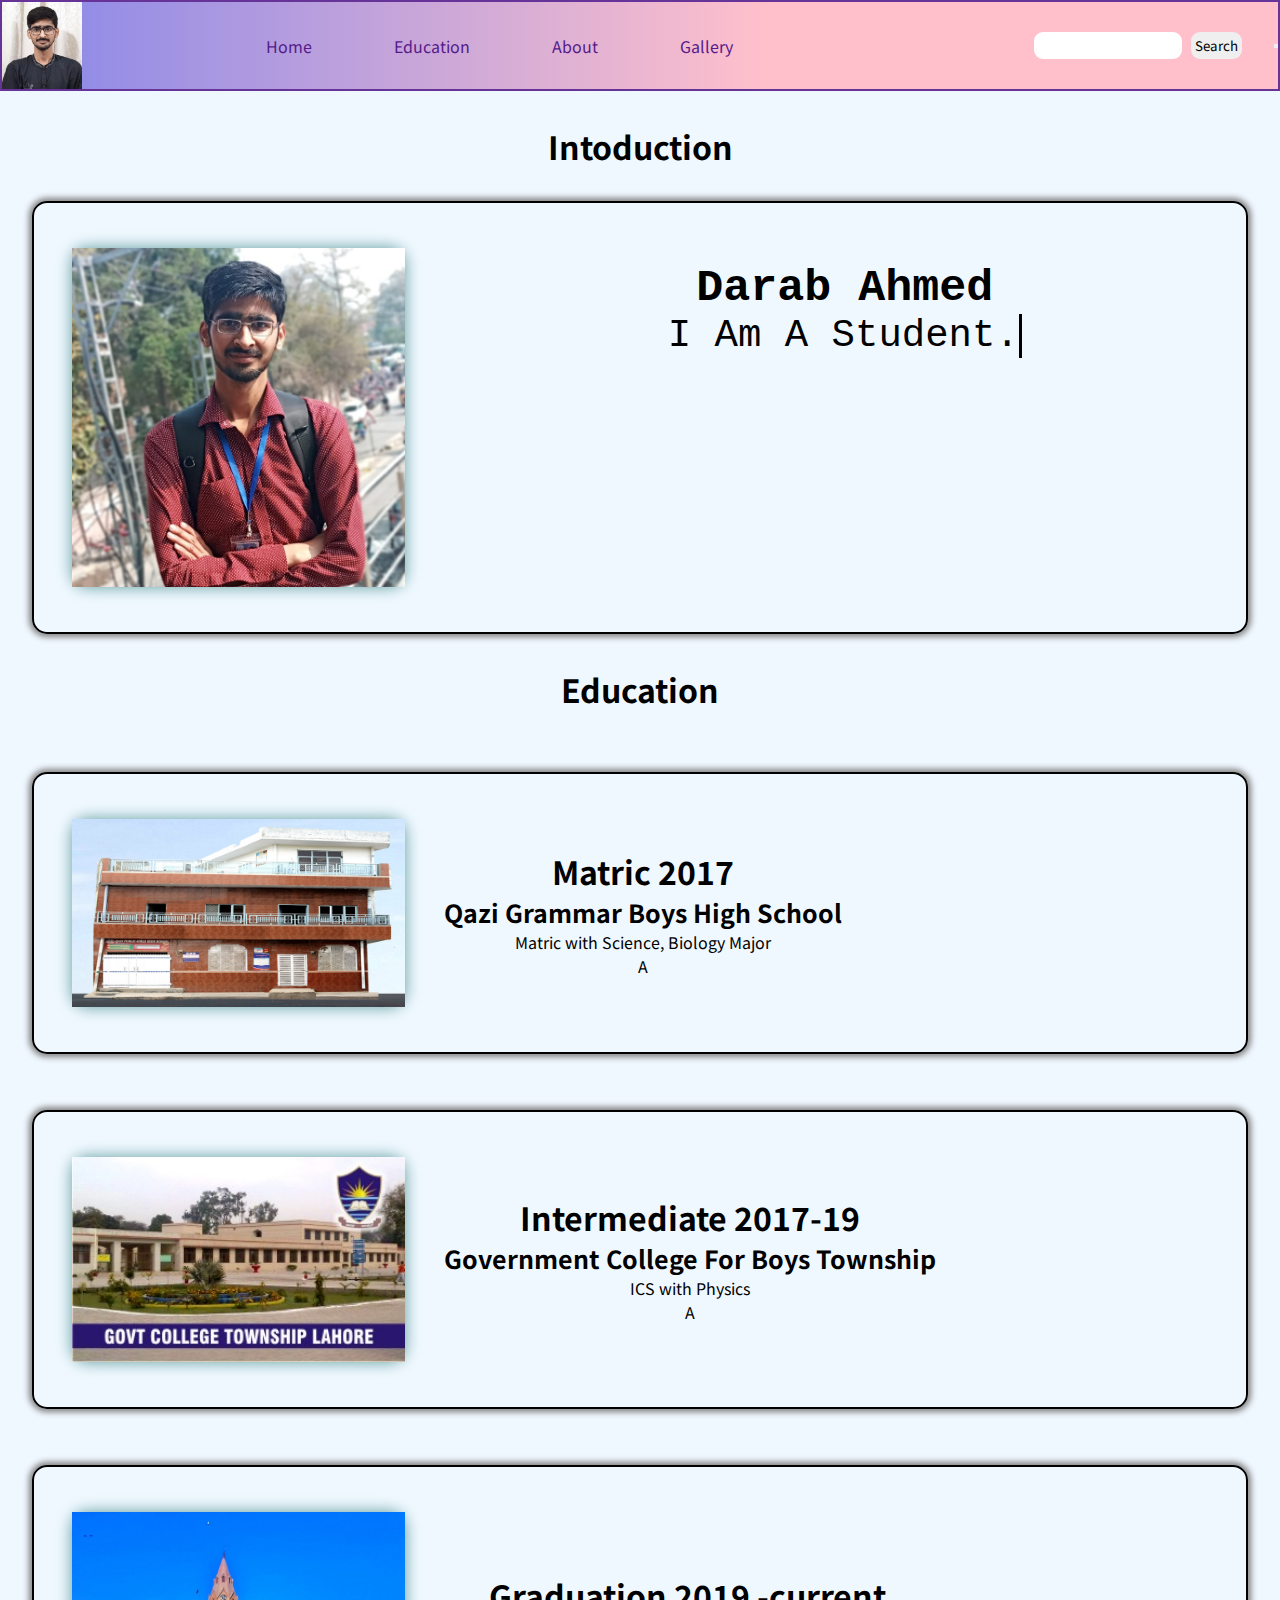
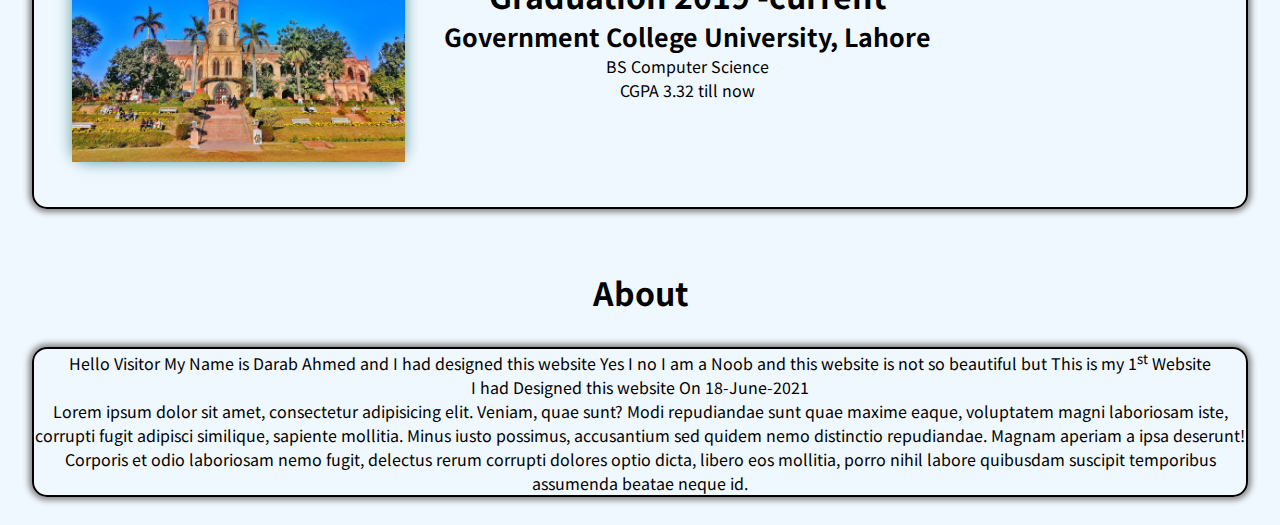
<file: index.html>
<!DOCTYPE html>
<html lang="en">

<head>
    <meta charset="UTF-8">
    <meta http-equiv="X-UA-Compatible" content="IE=edge">
    <meta name="viewport" content="width=device-width, initial-scale=1.0">
    <title>Document</title>
    <link rel="preconnect" href="https://fonts.gstatic.com">
    <link href="https://fonts.googleapis.com/css2?family=Noto+Sans+JP:wght@500&display=swap" rel="stylesheet">

    <link rel="stylesheet" href="style.css">
    <link rel="stylesheet" href="general.css">
    <link rel="stylesheet" href="mobile.css">
</head>

<body>
    <header id="header">
        <img src="res/logo.jpg" alt="">
        <nav id="navbar">
            <ul>
                <li><a href="#home">Home</a></li>
                <li><a href="#Education">Education</a></li>
                <li><a href="#About">About</a></li>
                <li><a href="#Gallery">Gallery</a></li>
            </ul>

        </nav>
        <form action="">
            <input type="text">
            <button id="submit">Search</button>
        </form>

        <button id="hamburger">
            <div class="line"></div>
            <div class="line"></div>
            <div class="line"></div>
        </button>

    </header>
    <h1 id="home" class="intro"><a href="#home">Intoduction</a></h1>
    <a href="#navbar">
        <section class="section">
            <img id="my" class="section-img" src="res/img.jpg">
            <div class="char">
                <p id="name"><strong>Darab Ahmed</strong></p>
                <p><span class="text">I am a Student. </span></p>
            </div>
        </section>
    </a>
    <h1 id="Education" class="intro"><a href="#Education">Education</a></h1>
    <a href="#header">
        <section class="education-item">
            <div class="section">
                <div class="educationRow">
                    <img class="section-img" src="res/school.jpg">
                    <div class="details">
                        <h1>Matric 2017</h1>
                        <h4>Qazi Grammar Boys High School</h4>
                        <p>Matric with Science, Biology Major</p>
                        <p>A</p>
                    </div>
                </div>
            </div>
    </a>
    <a href="#header">
        <div class="section">
            <div class="educationRow">
                <img class="section-img" src="res/clg.jpg" />
                <div class="details">
                    <h1>Intermediate 2017-19</h1>
                    <h4>Government College For Boys Township</h4>
                    <p>ICS with Physics</p>
                    <p>A</p>
                </div>
            </div>
        </div>
    </a>
    <a href="#header">
        <div class="section">
            <div class="educationRow">
                <img class="section-img" src="res/gcu.jpg" />
                <div class="details">
                    <h1>Graduation 2019 -current</h1>
                    <h4>Government College University, Lahore</h4>
                    <p>BS Computer Science</p>
                    <p>CGPA 3.32 till now</p>
                </div>
            </div>
        </div>
    </a>
    </section>
    <a href="#header">
        <h1 class="intro">About</h1>
        <section id="About" class="section">
            <p>Hello Visitor My Name is Darab Ahmed and I had designed this website Yes I no I am a Noob and this
                website is
                not so beautiful but This is my 1<sup>st</sup> Website </p>
            <p>I had Designed this website On 18-June-2021 </p>
            <p>Lorem ipsum dolor sit amet, consectetur adipisicing elit. Veniam, quae sunt? Modi repudiandae sunt quae
                maxime eaque, voluptatem magni laboriosam iste, corrupti fugit adipisci similique, sapiente mollitia.
                Minus
                iusto possimus, accusantium sed quidem nemo distinctio repudiandae. Magnam aperiam a ipsa deserunt!
                Corporis
                et odio laboriosam nemo fugit, delectus rerum corrupti dolores optio dicta, libero eos mollitia, porro
                nihil
                labore quibusdam suscipit temporibus assumenda beatae neque id.</p>
        </section>
    </a>

</body>

</html>
</file>
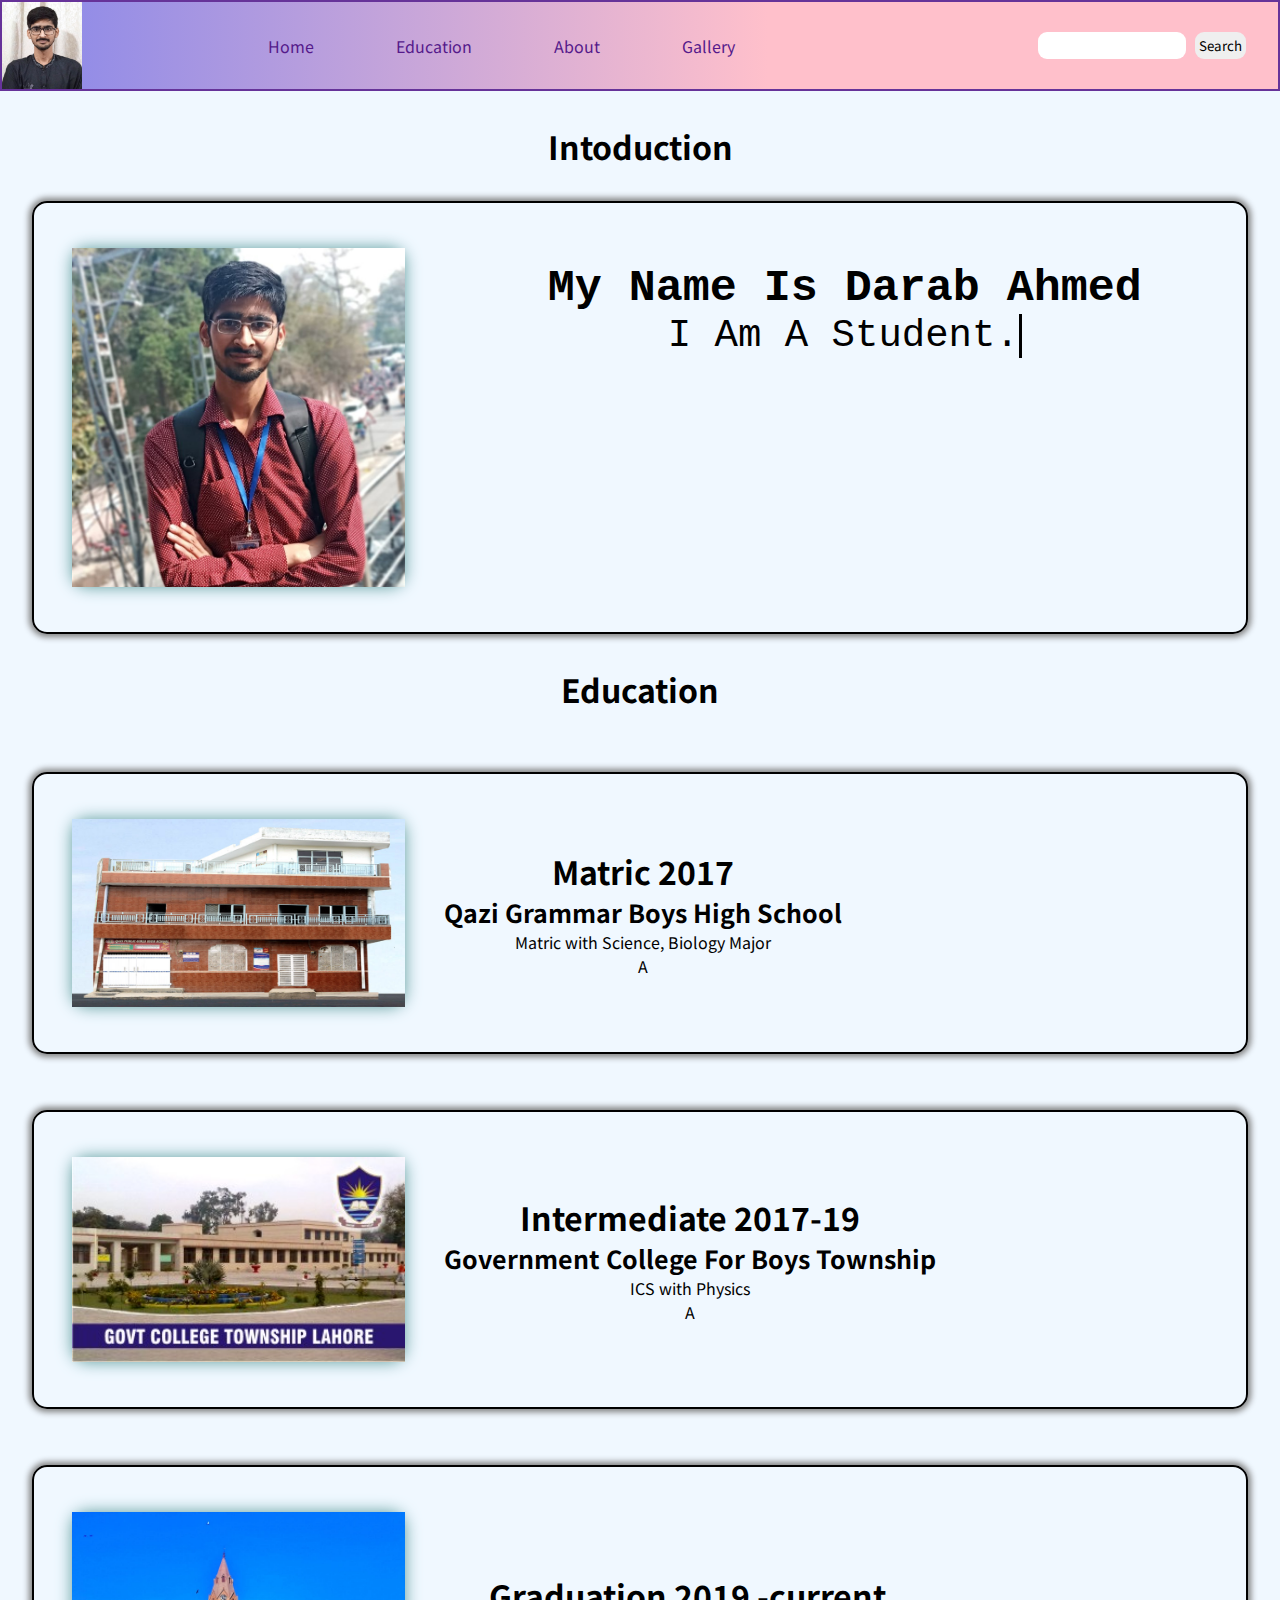
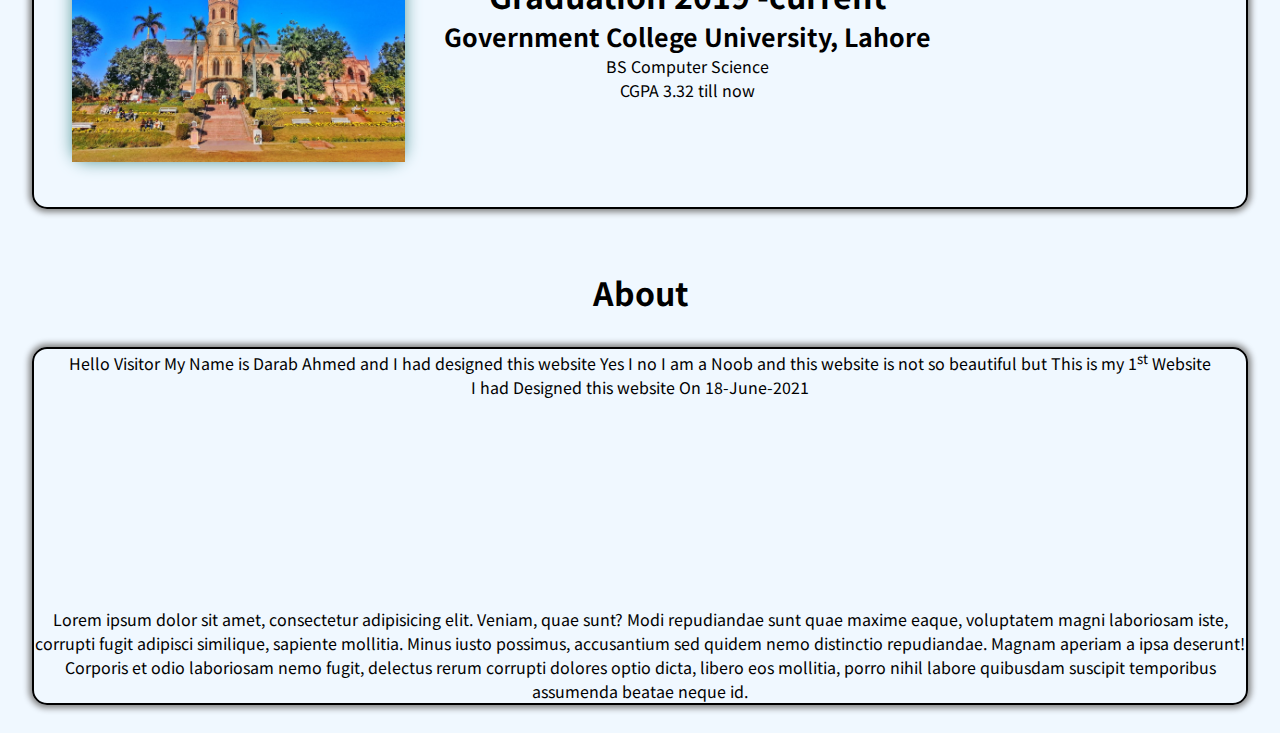
<file: home.html>
<!DOCTYPE html>
<html lang="en">

<head>
    <meta charset="UTF-8">
    <meta http-equiv="X-UA-Compatible" content="IE=edge">
    <meta name="viewport" content="width=device-width, initial-scale=1.0">
    <title>Document</title>
    <link rel="preconnect" href="https://fonts.gstatic.com">
    <link href="https://fonts.googleapis.com/css2?family=Noto+Sans+JP:wght@500&display=swap" rel="stylesheet">

    <link rel="stylesheet" href="style.css">
    <link rel="stylesheet" href="general.css">
</head>

<body>
    <header>
        <img src="res/logo.jpg" alt="">
        <nav id="navbar">
            <ul>
                <li><a href="#home">Home</a></li>
                <li><a href="#Education">Education</a></li>
                <li><a href="#About">About</a></li>
                <li><a href="#Gallery">Gallery</a></li>
            </ul>
        </nav>
        <form action="">
            <input type="text">
            <button id="submit">Search</button>
        </form>
    </header>
    <h1 id="home" class="intro"><a href="#home">Intoduction</a></h1>
    <a href="#navbar">
        <section class="section">
            <img class="section-img" src="res/img.jpg">
            <div class="char">
                <p id="name"><strong>My Name is Darab Ahmed</strong></p>
                <p><span class="text">I am a Student. </span></p>
            </div>
        </section>
    </a>
    <h1 id="Education" class="intro"><a href="#Education">Education</a></h1>
    <section class="education-item">
        <a href="#navbar">
            <div class="section">
                <div class="educationRow">
                    <img class="section-img" src="res/school.jpg">
                    <div class="details">
                        <h1>Matric 2017</h1>
                        <h4>Qazi Grammar Boys High School</h4>
                        <p>Matric with Science, Biology Major</p>
                        <p>A</p>
                    </div>
                </div>
            </div>
        </a>
        <a href="#navbar">
            <div class="section">
                <div class="educationRow">
                    <img class="section-img" src="res/clg.jpg" />
                    <div class="details">
                        <h1>Intermediate 2017-19</h1>
                        <h4>Government College For Boys Township</h4>
                        <p>ICS with Physics</p>
                        <p>A</p>
                    </div>
                </div>
            </div>
        </a><a href="#navbar">
            <div class="section">
                <div class="educationRow">
                    <img class="section-img" src="res/gcu.jpg" />
                    <div class="details">
                        <h1>Graduation 2019 -current</h1>
                        <h4>Government College University, Lahore</h4>
                        <p>BS Computer Science</p>
                        <p>CGPA 3.32 till now</p>
                    </div>
                </div>
            </div>
        </a>
    </section>
    <a href="#navbar">
        <h1 class="intro">About</h1>
        <section id="About" class="section">
            <p>Hello Visitor My Name is Darab Ahmed and I had designed this website Yes I no I am a Noob and this
                website is
                not so beautiful but This is my 1<sup>st</sup> Website </p>
            <p style="margin-bottom: 13em;">I had Designed this website On 18-June-2021 </p>
            <p>Lorem ipsum dolor sit amet, consectetur adipisicing elit. Veniam, quae sunt? Modi repudiandae sunt quae
                maxime eaque, voluptatem magni laboriosam iste, corrupti fugit adipisci similique, sapiente mollitia.
                Minus
                iusto possimus, accusantium sed quidem nemo distinctio repudiandae. Magnam aperiam a ipsa deserunt!
                Corporis
                et odio laboriosam nemo fugit, delectus rerum corrupti dolores optio dicta, libero eos mollitia, porro
                nihil
                labore quibusdam suscipit temporibus assumenda beatae neque id.</p>
        </section>
    </a>

</body>

</html>
</file>
<file: style.css>
header img {
  width: 80px;

  display: block;
  border-radius: 50px;
}

header {
  display: flex;
  background: linear-gradient(to right, #8787ea, pink 60%);
  align-items: center;
  justify-content: center;
  border: 2px solid rebeccapurple;
}
header form {
  margin-left: auto;
  position: relative;
  right: 27px;
}
nav {
  margin: 0 auto;
}
nav ul {
  display: flex;
  align-items: center;
  justify-content: center;
}
nav ul li a {
  padding: 9px 31px;
  margin: 6px 10px;
  color: rgb(85, 26, 139);
}
li a:hover {
  color: wheat;
  border-radius: 14px;
  background-color: rgb(219, 146, 213);
}

form input,
form button {
  padding: 4px;
  border-radius: 9px;
  border: none;
}
input[type="text"]:focus {
  border-radius: 9px;
  padding: 4px;
  border: 2px solid #8787ea;

  outline: none;
}

form button {
  cursor: pointer;
  margin: 5px;
  display: inline-block;
}
form button:hover {
  border: 2px solid rgb(219, 146, 213);
}
.section {
  max-width: 95vw;
  max-height: auto;
  height: auto;
  width: auto;
  border: 2px solid;
  box-shadow: 0 0 6px 3px grey;
  margin: 28px auto;
  display: flex;
  align-items: center;

  flex-wrap: wrap;
  border-radius: 15px;
}

.section-img {
  width: 26vw;
  margin: auto;
  display: inline-block;
  margin: 5vh 3vw;
  box-shadow: 0 0 16px #5d9c9c;
  border-radius: 15px;
}
.text {
  font-family: "JetBrains Mono Nl", monospace;
  text-transform: capitalize;
  border-right: 3px solid;
  animation: caret 1s infinite;
  font-size: 39px;
}

@keyframes caret {
  0%,
  100% {
    border-color: transparent;
  }
  50% {
    border-color: black;
  }
}
strong {
  font-family: "JetBrains Mono Nl", monospace;
  text-transform: capitalize;

  font-size: 45px;
}
.char {
  display: flex;
  align-items: center;
  align-self: flex-start;
  height: inherit;
  width: auto;
  margin: 60px auto;
  flex-direction: column;
}
.intro {
  text-align: center;
  margin: 32px;
}
.educationRow {
  display: flex;
  flex-wrap: wrap;
}
.educationRow img {
  display: inline-block;
}
.details {
  display: flex;
  flex-direction: column;
  justify-content: center;
  align-items: center;
}
h4 {
  font-size: 25px;
}
.education-item {
  display: flex;
  flex-direction: column;
}
#About {
  display: flex;
  align-items: center;
  flex-direction: column;
  justify-content: center;
}
</file>
<file: general.css>
li {
  list-style: none;
  text-align: center;
}
a {
  text-decoration: none;
  color: black;
}
* {
  margin: 0;
  overflow: hidden;
  text-align: center;
  overflow: inherit;
  box-sizing: border-box;
  font-family: "Noto Sans JP", sans-serif;
  padding: 0;
  scroll-behavior: smooth;
}
body {
  background-color: aliceblue;
}
</file>
<file: mobile.css>
@media (max-width: 958px) {
  #header {
    min-height: 48vh;
    width: 100%;
    flex-direction: column;
  }
  form {
    margin: auto;
    position: relative;
    left: 2em;
  }
  #navbar ul {
    flex-direction: column;
  }
  #header img {
    display: block;
    margin: auto;
  }
  .section-img {
    width: 88vw;
  }
  #my {
    width: 50vw;
    margin: 25px auto;
  }
}
</file>
